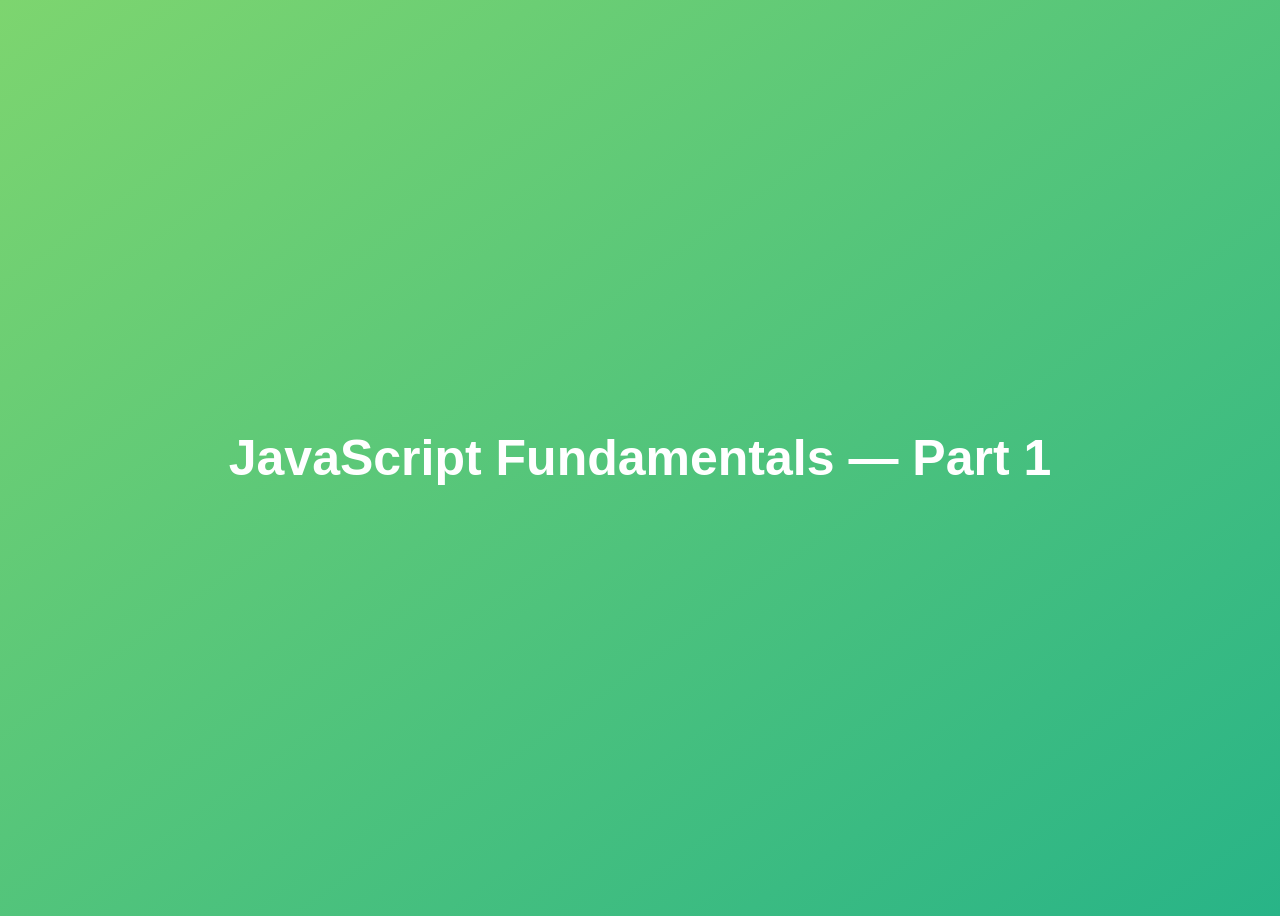
<file: 01-Fundamentals-Part-1/index.html>
<!DOCTYPE html>
<html lang="en">
  <head>
    <meta charset="UTF-8" />
    <meta name="viewport" content="width=device-width, initial-scale=1.0" />
    <meta http-equiv="X-UA-Compatible" content="ie=edge" />
    <title>JavaScript Fundamentals – Part 1</title>
    <style>
      body {
        height: 100vh;
        display: flex;
        align-items: center;
        background: linear-gradient(to top left, #28b487, #7dd56f);
      }
      h1 {
        font-family: sans-serif;
        font-size: 50px;
        line-height: 1.3;
        width: 100%;
        padding: 30px;
        text-align: center;
        color: white;
      }
    </style>
  </head>
  <body>
    <h1>JavaScript Fundamentals &mdash; Part 1</h1>

    <script src="script.js"></script>
  </body>
</html>
</file>
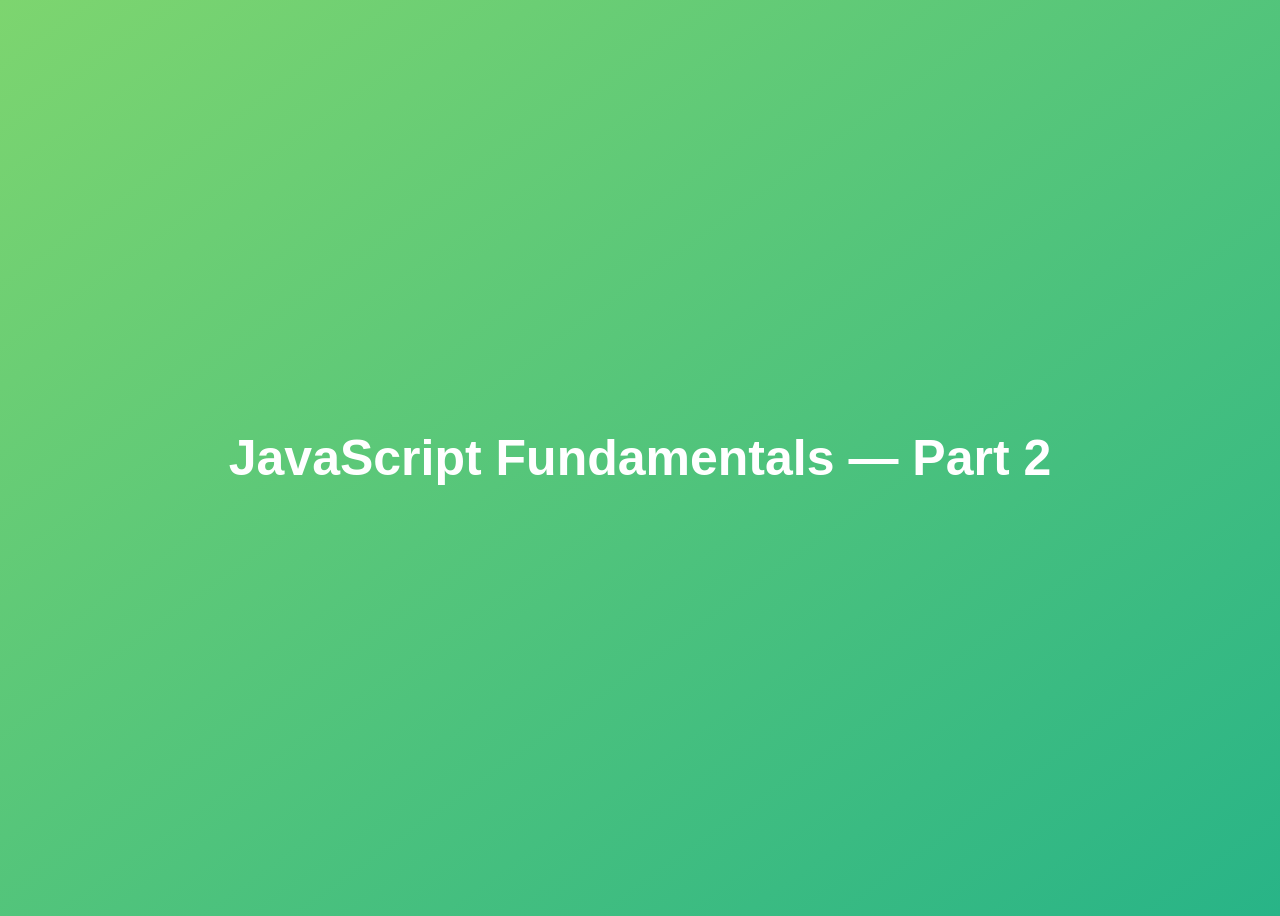
<file: 02-Fundamentals-Part-2/index.html>
<!DOCTYPE html>
<html lang="en">
  <head>
    <meta charset="UTF-8" />
    <meta name="viewport" content="width=device-width, initial-scale=1.0" />
    <meta http-equiv="X-UA-Compatible" content="ie=edge" />
    <title>JavaScript Fundamentals – Part 2</title>
    <style>
      body {
        height: 100vh;
        display: flex;
        align-items: center;
        background: linear-gradient(to top left, #28b487, #7dd56f);
      }
      h1 {
        font-family: sans-serif;
        font-size: 50px;
        line-height: 1.3;
        width: 100%;
        padding: 30px;
        text-align: center;
        color: white;
      }
    </style>
  </head>
  <body>
    <h1>JavaScript Fundamentals &mdash; Part 2</h1>
    <script src="script.js"></script>
  </body>
</html>
</file>
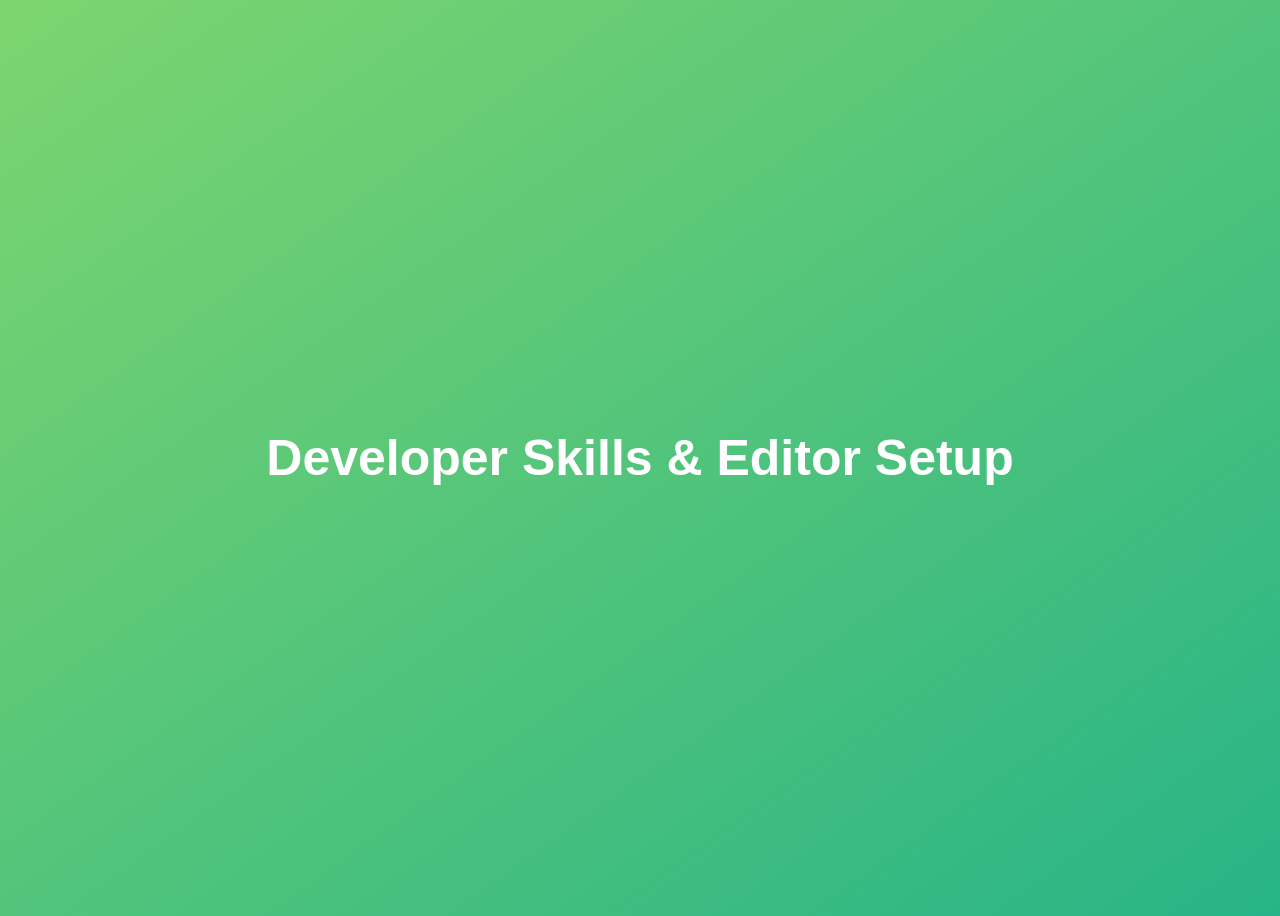
<file: 03-Developer-Skills/index.html>
<!DOCTYPE html>
<html lang="en">
  <head>
    <meta charset="UTF-8" />
    <meta name="viewport" content="width=device-width, initial-scale=1.0" />
    <meta http-equiv="X-UA-Compatible" content="ie=edge" />
    <title>Developer Skills & Editor Setup</title>
    <style>
      body {
        height: 100vh;
        display: flex;
        align-items: center;
        background: linear-gradient(to top left, #28b487, #7dd56f);
      }
      h1 {
        font-family: sans-serif;
        font-size: 50px;
        line-height: 1.3;
        width: 100%;
        padding: 30px;
        text-align: center;
        color: white;
      }
    </style>
  </head>
  <body>
    <h1>Developer Skills & Editor Setup</h1>

    <script src="script.js"></script>
  </body>
</html>
</file>
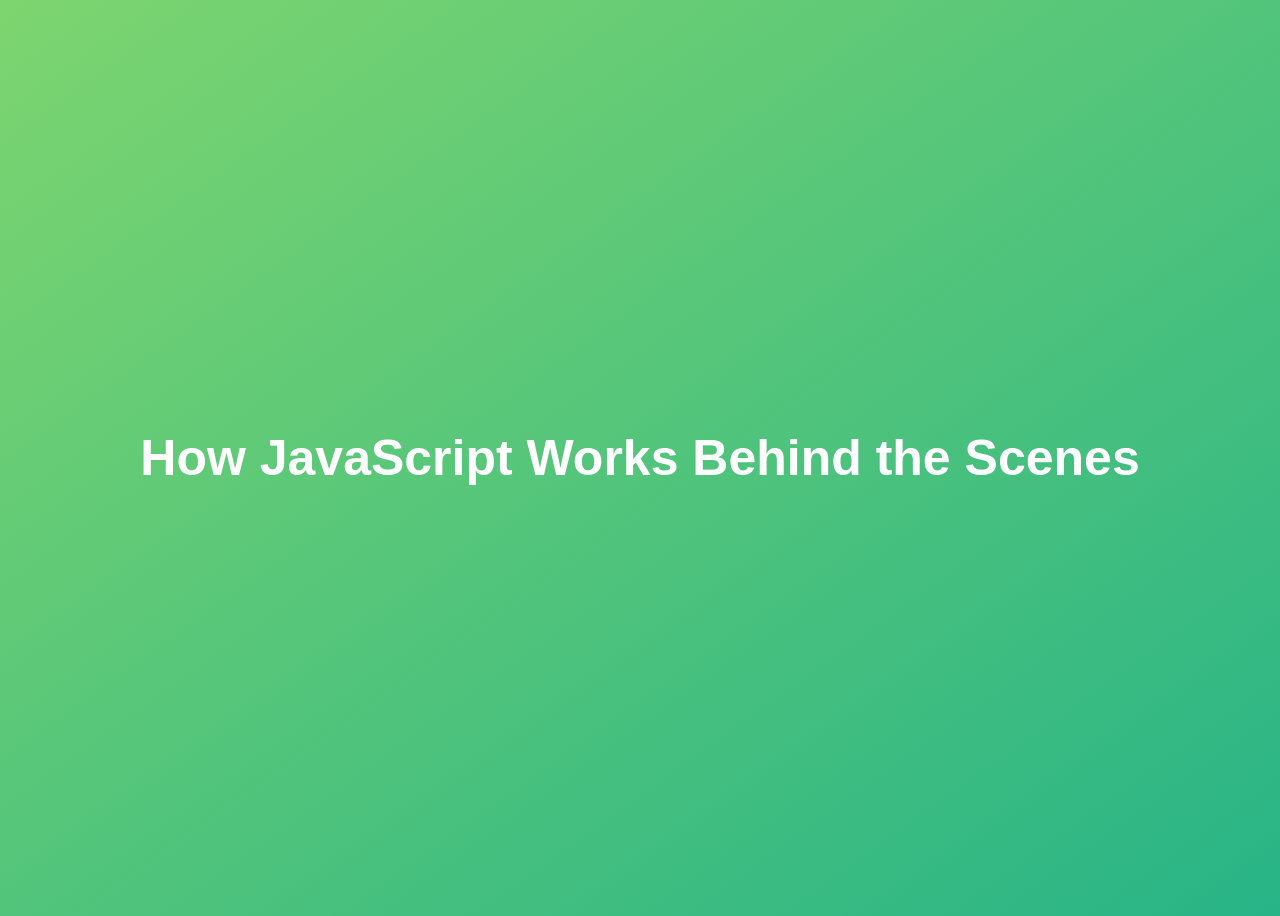
<file: 05-Behind-the-Scenes/index.html>
<!DOCTYPE html>
<html lang="en">
  <head>
    <meta charset="UTF-8" />
    <meta name="viewport" content="width=device-width, initial-scale=1.0" />
    <meta http-equiv="X-UA-Compatible" content="ie=edge" />
    <title>How JavaScript Works Behind the Scenes</title>
    <style>
      body {
        height: 100vh;
        display: flex;
        align-items: center;
        background: linear-gradient(to top left, #28b487, #7dd56f);
      }
      h1 {
        font-family: sans-serif;
        font-size: 50px;
        line-height: 1.3;
        width: 100%;
        padding: 30px;
        text-align: center;
        color: white;
      }
    </style>
  </head>
  <body>
    <h1>How JavaScript Works Behind the Scenes</h1>
    <script src="script.js"></script>
  </body>
</html>
</file>
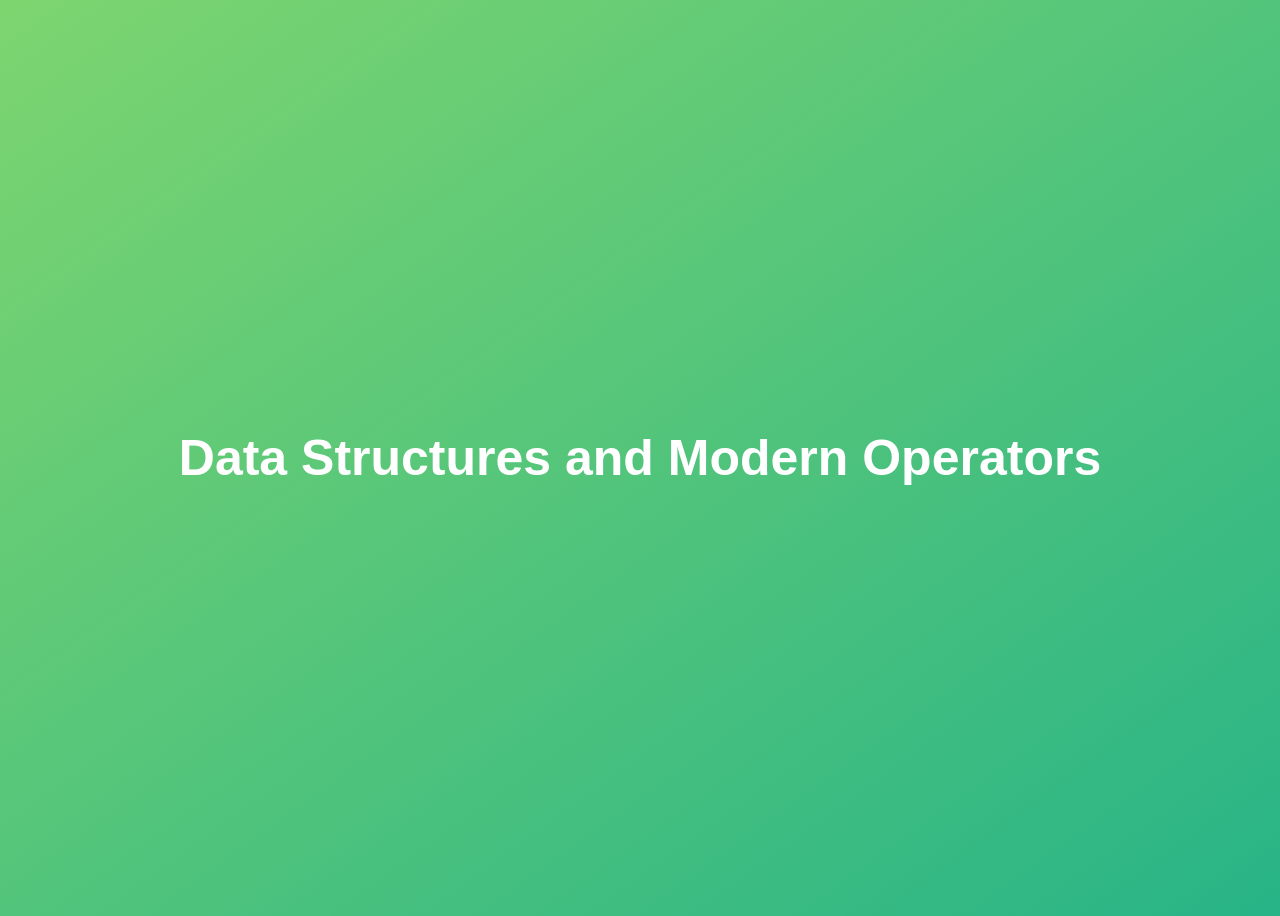
<file: 06-Data-Structures-Operators/index.html>
<!DOCTYPE html>
<html lang="en">
  <head>
    <meta charset="UTF-8" />
    <meta name="viewport" content="width=device-width, initial-scale=1.0" />
    <meta http-equiv="X-UA-Compatible" content="ie=edge" />
    <title>Data Structures and Modern Operators</title>
    <style>
      body {
        height: 100vh;
        display: flex;
        align-items: center;
        background: linear-gradient(to top left, #28b487, #7dd56f);
      }
      h1 {
        font-family: sans-serif;
        font-size: 50px;
        line-height: 1.3;
        width: 100%;
        padding: 30px;
        text-align: center;
        color: white;
      }
      button {
        width: 50px;
        height: 20px;
        margin: 10px;
      }
      textarea {
        width: 300px;
        height: 100px;
      }
    </style>
  </head>
  <body>
    <h1>Data Structures and Modern Operators</h1>

    <script src="./13-map-operations.js"></script>
  </body>
</html>
</file>
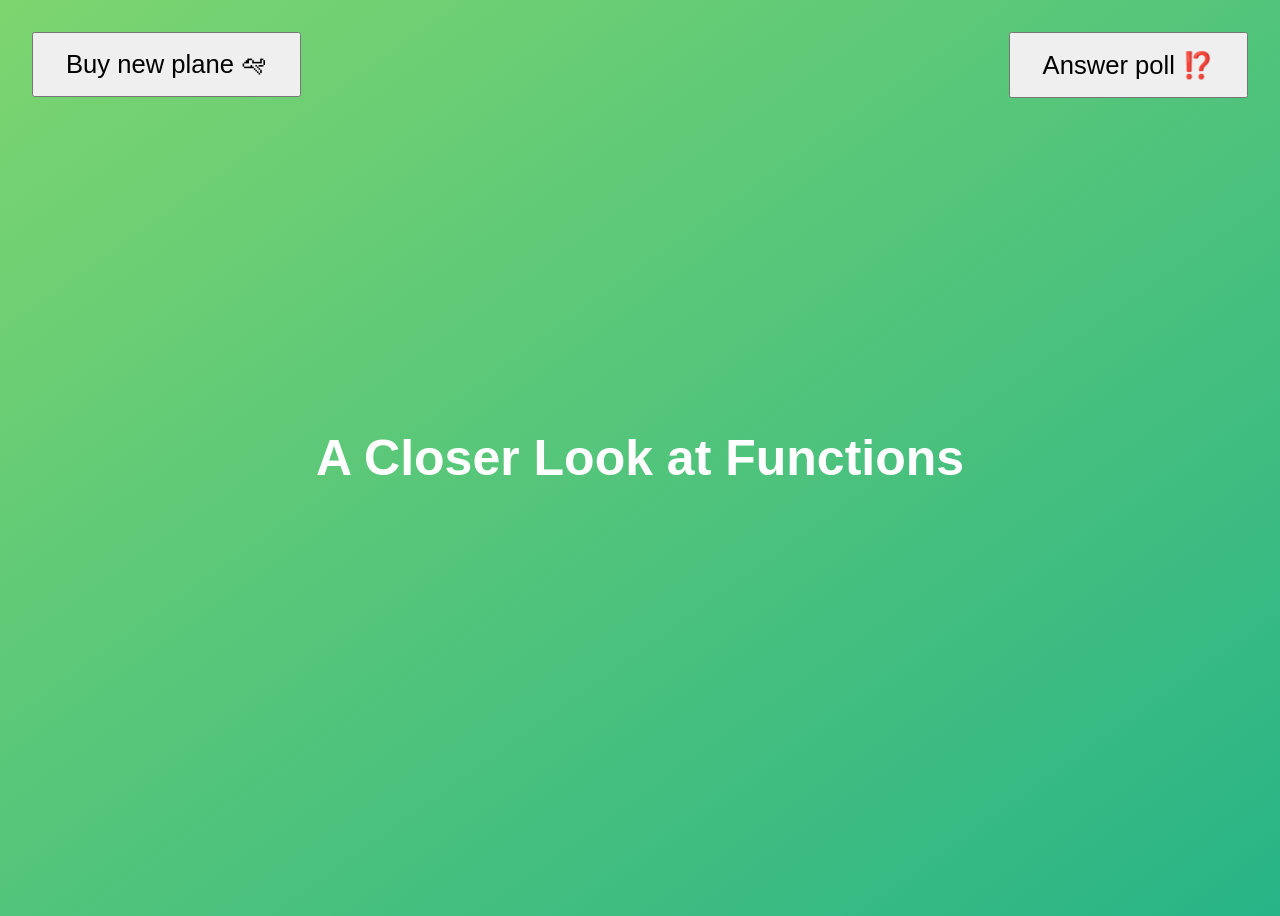
<file: 07-Closer-Look-Function/index.html>
<!DOCTYPE html>
<html lang="en">
  <head>
    <meta charset="UTF-8" />
    <meta name="viewport" content="width=device-width, initial-scale=1.0" />
    <meta http-equiv="X-UA-Compatible" content="ie=edge" />
    <title>A Closer Look at Functions</title>
    <style>
      body {
        height: 100vh;
        display: flex;
        align-items: center;
        background: linear-gradient(to top left, #28b487, #7dd56f);
      }
      h1 {
        font-family: sans-serif;
        font-size: 50px;
        line-height: 1.3;
        width: 100%;
        padding: 30px;
        text-align: center;
        color: white;
      }
      .buy,
      .poll {
        font-size: 1.6rem;
        padding: 1rem 2rem;
        position: absolute;
        top: 2rem;
      }
      .buy {
        left: 2rem;
      }
      .poll {
        right: 2rem;
      }
    </style>
  </head>
  <body>
    <h1>A Closer Look at Functions</h1>
    <button class="buy">Buy new plane 🛩</button>
    <button class="poll">Answer poll ⁉️</button>
    <script src="script.js"></script>
  </body>
</html>
</file>
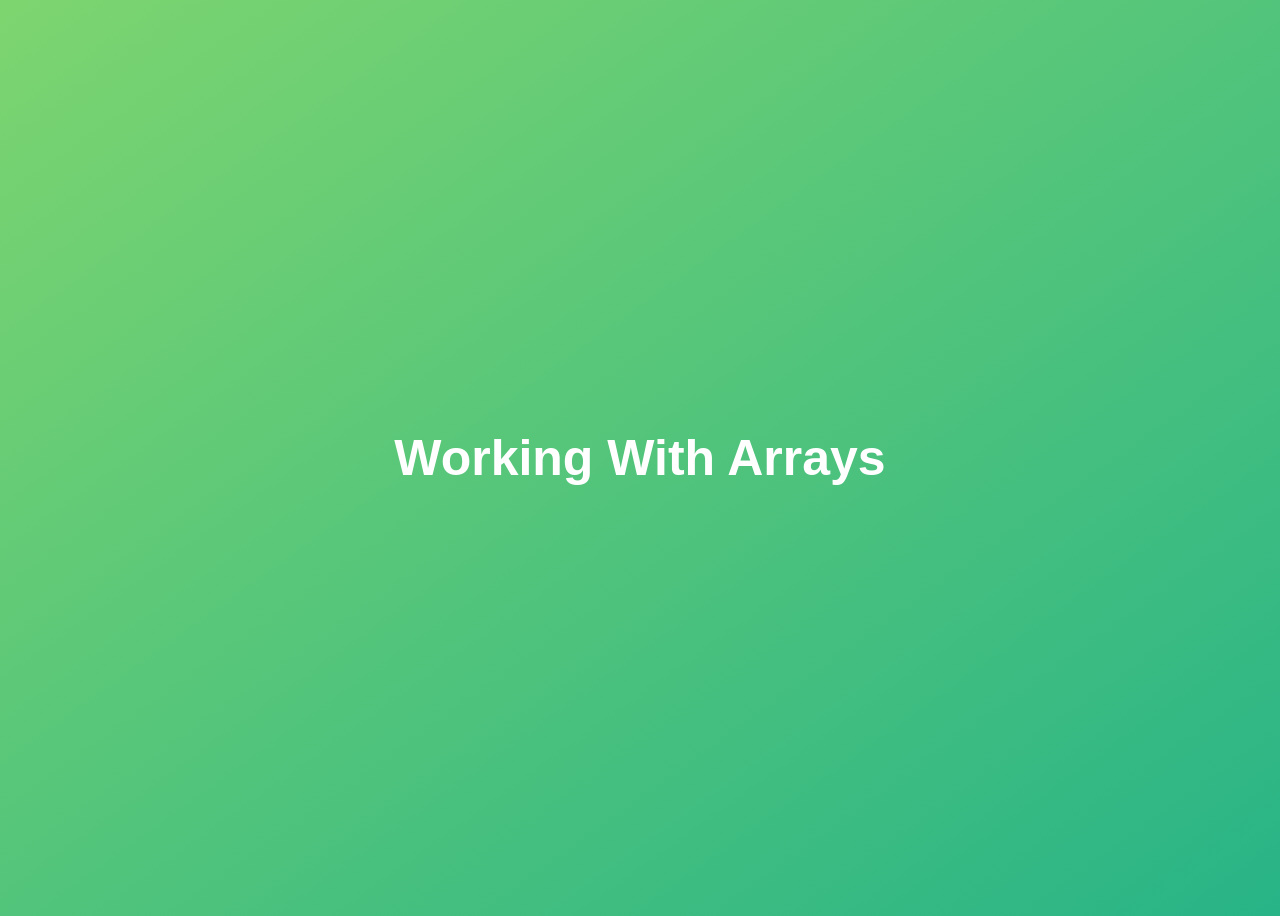
<file: 08-Working-With-Arrays/index.html>
<!DOCTYPE html>
<html lang="en">
  <head>
    <meta charset="UTF-8" />
    <meta name="viewport" content="width=device-width, initial-scale=1.0" />
    <meta http-equiv="X-UA-Compatible" content="ie=edge" />

    <title>Working With Arrays</title>
    <style>
      body {
        height: 100vh;
        display: flex;
        align-items: center;
        background: linear-gradient(to top left, #28b487, #7dd56f);
      }
      h1 {
        font-family: sans-serif;
        font-size: 50px;
        line-height: 1.3;
        width: 100%;
        padding: 30px;
        text-align: center;
        color: white;
      }
      .buy,
      .poll {
        font-size: 1.6rem;
        padding: 1rem 2rem;
        position: absolute;
        top: 2rem;
      }
      .buy {
        left: 2rem;
      }
      .poll {
        right: 2rem;
      }
    </style>
  </head>
  <body>
    <h1>Working With Arrays</h1>

    <script src="script.js"></script>
  </body>
</html>
</file>
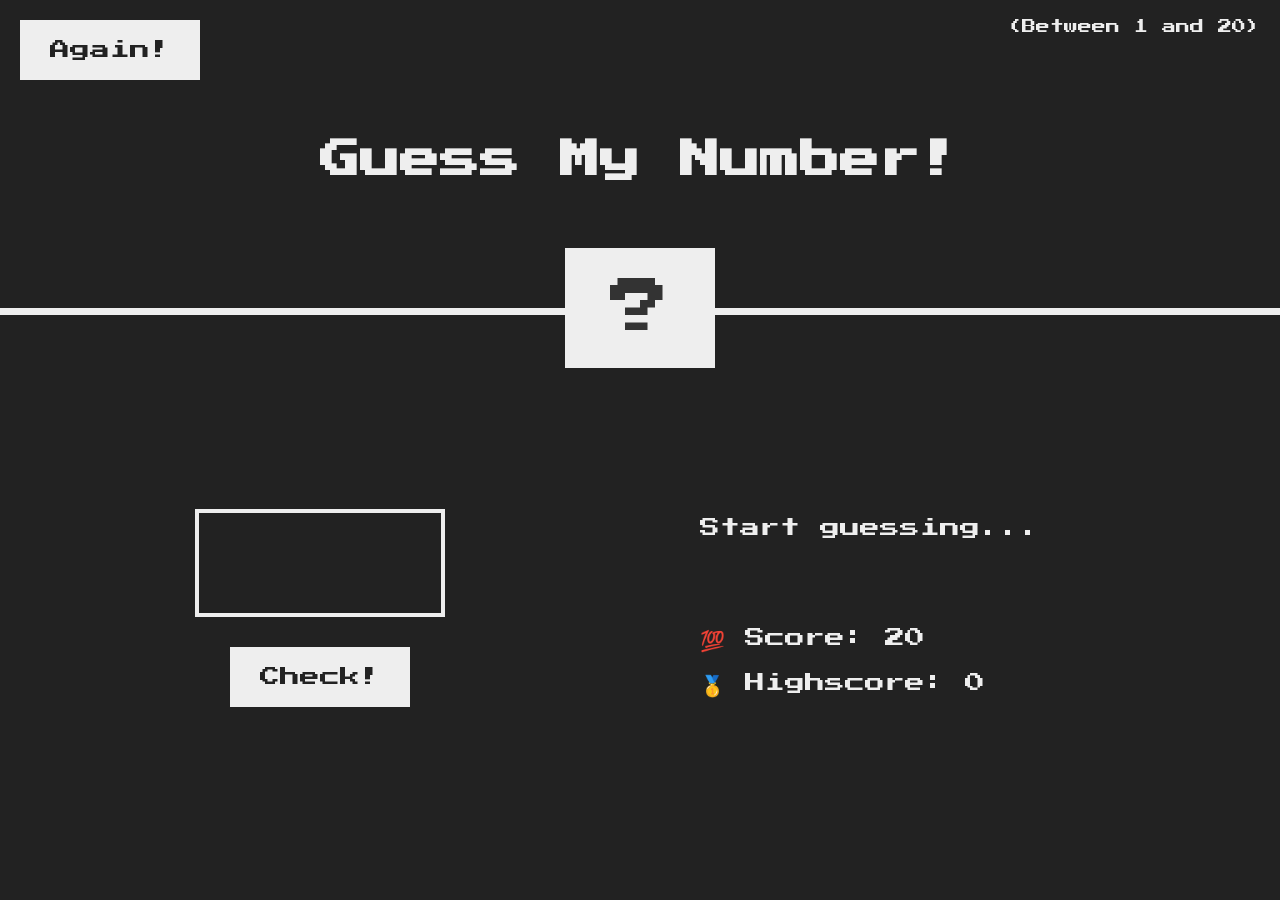
<file: 04-DOM-and-Events/01-Guessing-Numbar/index.html>
<!DOCTYPE html>
<html lang="en">
  <head>
    <meta charset="UTF-8" />
    <meta name="viewport" content="width=device-width, initial-scale=1.0" />
    <meta http-equiv="X-UA-Compatible" content="ie=edge" />
    <link rel="stylesheet" href="style.css" />
    <title>Guess My Number!</title>
  </head>
  <body>
    <header>
      <h1>Guess My Number!</h1>
      <p class="between">(Between 1 and 20)</p>
      <button class="btn again">Again!</button>
      <div class="number">?</div>
    </header>
    <main>
      <section class="left">
        <input type="number" class="guess" />
        <button class="btn check">Check!</button>
      </section>
      <section class="right">
        <p class="message">Start guessing...</p>
        <p class="label-score">💯 Score: <span class="score">20</span></p>
        <p class="label-highscore">
          🥇 Highscore: <span class="highscore">0</span>
        </p>
      </section>
    </main>
    <script src="script.js"></script>
  </body>
</html>
</file>
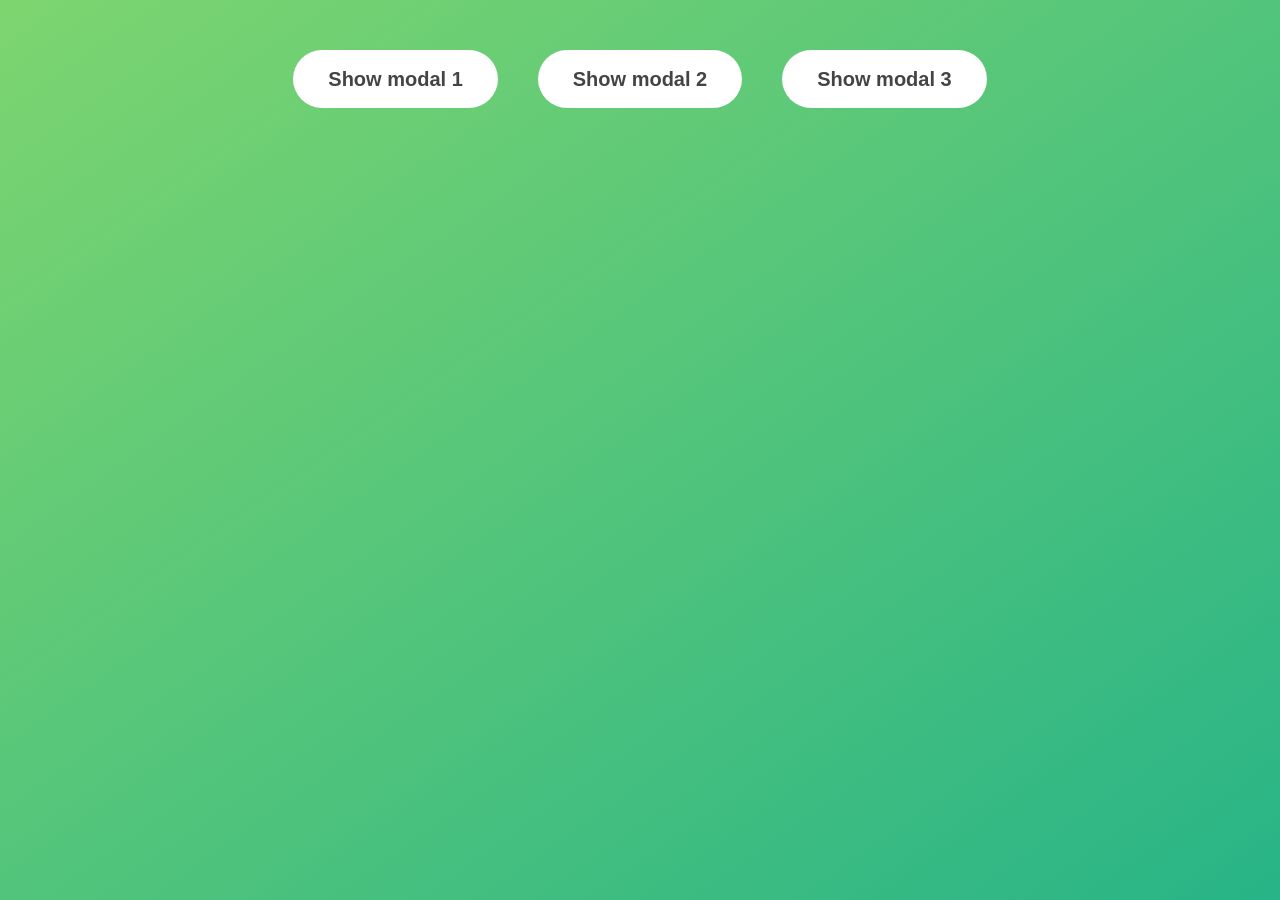
<file: 04-DOM-and-Events/02-Modal-Window/index.html>
<!DOCTYPE html>
<html lang="en">
  <head>
    <meta charset="UTF-8" />
    <meta name="viewport" content="width=device-width, initial-scale=1.0" />
    <meta http-equiv="X-UA-Compatible" content="ie=edge" />
    <link rel="stylesheet" href="style.css" />
    <title>Modal window</title>
  </head>
  <body>
    <button class="show-modal">Show modal 1</button>
    <button class="show-modal">Show modal 2</button>
    <button class="show-modal">Show modal 3</button>

    <div class="modal hidden">
      <button class="close-modal">&times;</button>
      <h1>I'm a modal window 😍</h1>
      <p>
        Lorem ipsum dolor sit amet, consectetur adipisicing elit, sed do eiusmod
        tempor incididunt ut labore et dolore magna aliqua. Ut enim ad minim
        veniam, quis nostrud exercitation ullamco laboris nisi ut aliquip ex ea
        commodo consequat. Duis aute irure dolor in reprehenderit in voluptate
        velit esse cillum dolore eu fugiat nulla pariatur. Excepteur sint
        occaecat cupidatat non proident, sunt in culpa qui officia deserunt
        mollit anim id est laborum.
      </p>
    </div>
    <div class="overlay hidden"></div>

    <script src="script.js"></script>
  </body>
</html>
</file>
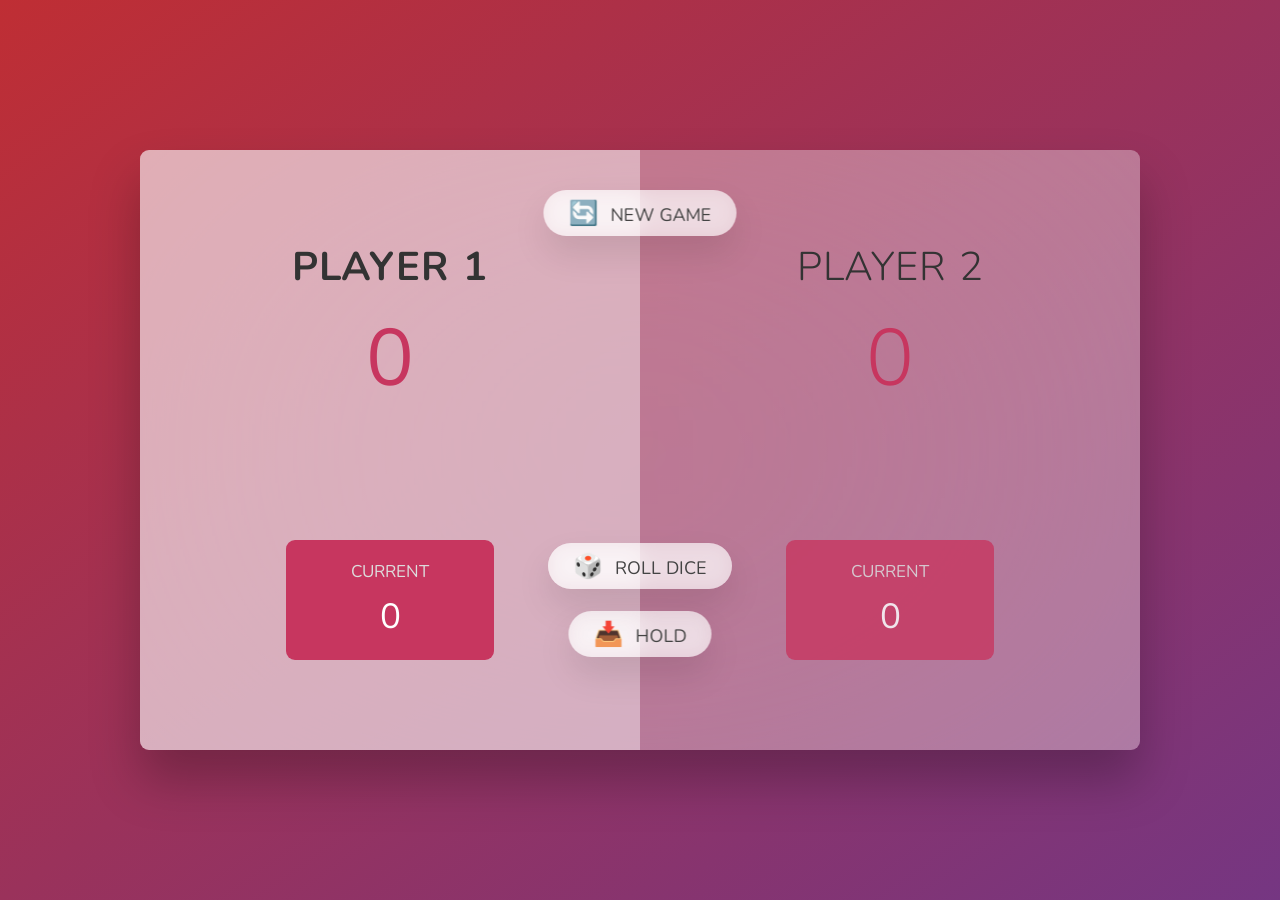
<file: 04-DOM-and-Events/03-Pig-Dice-Game/index.html>
<!DOCTYPE html>
<html lang="en">
  <head>
    <meta charset="UTF-8" />
    <meta name="viewport" content="width=device-width, initial-scale=1.0" />
    <meta http-equiv="X-UA-Compatible" content="ie=edge" />
    <link rel="stylesheet" href="style.css" />
    <title>Pig Game</title>
  </head>
  <body>
    <main>
      <section class="player player--0 player--active">
        <h2 class="name" id="name--0">Player 1</h2>
        <p class="score" id="score--0">43</p>
        <div class="current">
          <p class="current-label">Current</p>
          <p class="current-score" id="current--0">0</p>
        </div>
      </section>
      <section class="player player--1">
        <h2 class="name" id="name--1">Player 2</h2>
        <p class="score" id="score--1">24</p>
        <div class="current">
          <p class="current-label">Current</p>
          <p class="current-score" id="current--1">0</p>
        </div>
      </section>

      <img src="./assets/dice/dice-5.png" alt="Playing dice" class="dice" />
      <button class="btn btn--new">🔄 New game</button>
      <button class="btn btn--roll">🎲 Roll dice</button>
      <button class="btn btn--hold">📥 Hold</button>
    </main>
    <script src="script.js"></script>
  </body>
</html>
</file>
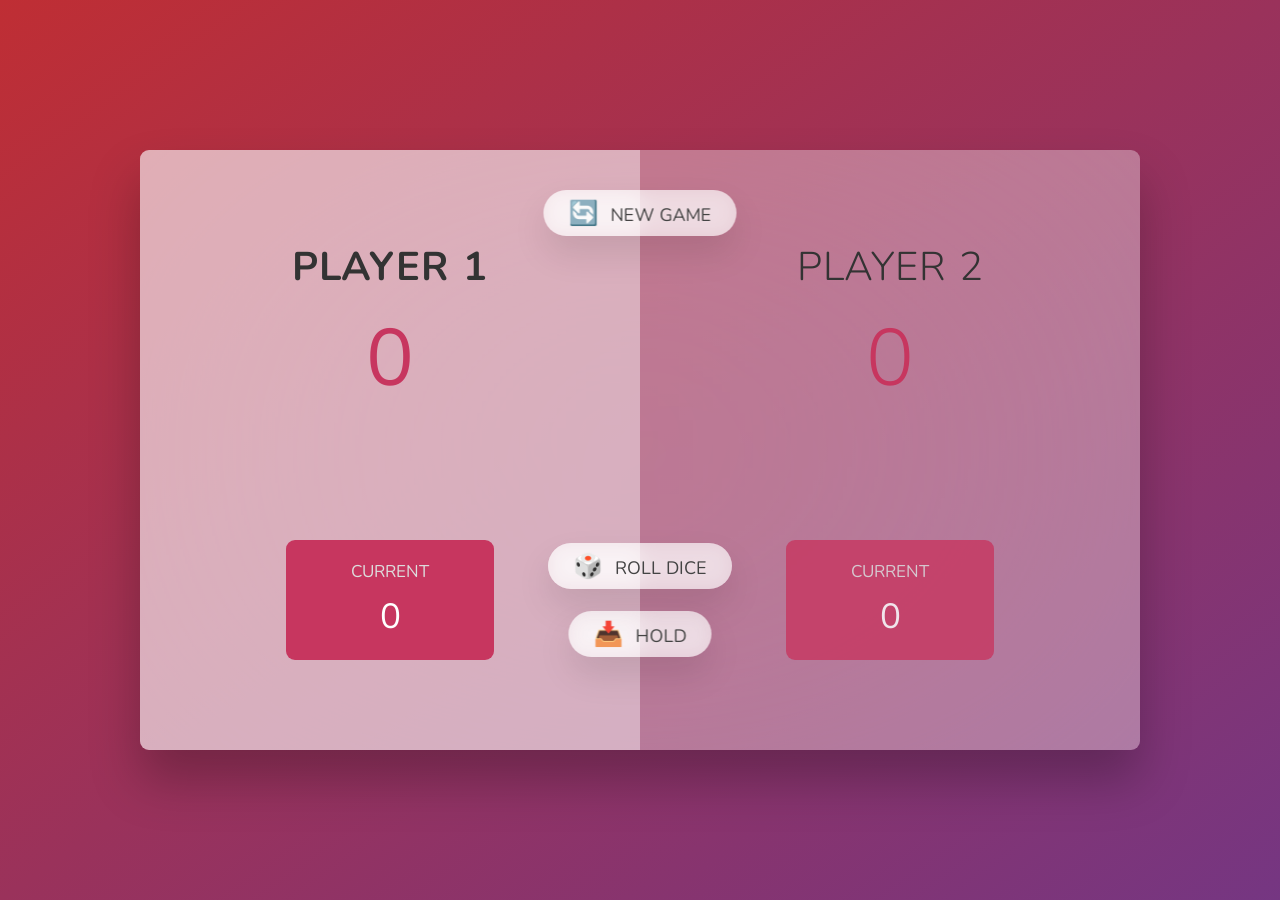
<file: 04-DOM-and-Events/03-Pig-Game/index.html>
<!DOCTYPE html>
<html lang="en">
  <head>
    <meta charset="UTF-8" />
    <meta name="viewport" content="width=device-width, initial-scale=1.0" />
    <meta http-equiv="X-UA-Compatible" content="ie=edge" />
    <link rel="stylesheet" href="style.css" />
    <title>Pig Game</title>
  </head>
  <body>
    <main>
      <section class="player player--0 player--active">
        <h2 class="name" id="name--0">Player 1</h2>
        <p class="score" id="score--0">43</p>
        <div class="current">
          <p class="current-label">Current</p>
          <p class="current-score" id="current--0">0</p>
        </div>
      </section>
      <section class="player player--1">
        <h2 class="name" id="name--1">Player 2</h2>
        <p class="score" id="score--1">24</p>
        <div class="current">
          <p class="current-label">Current</p>
          <p class="current-score" id="current--1">0</p>
        </div>
      </section>

      <img src="./assets/dice/dice-5.png" alt="Playing dice" class="dice" />
      <button class="btn btn--new">🔄 New game</button>
      <button class="btn btn--roll">🎲 Roll dice</button>
      <button class="btn btn--hold">📥 Hold</button>
    </main>
    <script src="script.js"></script>
  </body>
</html>
</file>
<file: 04-DOM-and-Events/01-Guessing-Numbar/style.css>
@import url('https://fonts.googleapis.com/css?family=Press+Start+2P&display=swap');

* {
  margin: 0;
  padding: 0;
  box-sizing: inherit;
}

html {
  font-size: 62.5%;
  box-sizing: border-box;
}

body {
  font-family: 'Press Start 2P', sans-serif;
  color: #eee;
  background-color: #222;
  /* background-color: #60b347; */
}

/* LAYOUT */
header {
  position: relative;
  height: 35vh;
  border-bottom: 7px solid #eee;
}

main {
  height: 65vh;
  color: #eee;
  display: flex;
  align-items: center;
  justify-content: space-around;
}

.left {
  width: 52rem;
  display: flex;
  flex-direction: column;
  align-items: center;
}

.right {
  width: 52rem;
  font-size: 2rem;
}

/* ELEMENTS STYLE */
h1 {
  font-size: 4rem;
  text-align: center;
  position: absolute;
  width: 100%;
  top: 52%;
  left: 50%;
  transform: translate(-50%, -50%);
}

.number {
  background: #eee;
  color: #333;
  font-size: 6rem;
  width: 15rem;
  padding: 3rem 0rem;
  text-align: center;
  position: absolute;
  bottom: 0;
  left: 50%;
  transform: translate(-50%, 50%);
}

.between {
  font-size: 1.4rem;
  position: absolute;
  top: 2rem;
  right: 2rem;
}

.again {
  position: absolute;
  top: 2rem;
  left: 2rem;
}

.guess {
  background: none;
  border: 4px solid #eee;
  font-family: inherit;
  color: inherit;
  font-size: 5rem;
  padding: 2.5rem;
  width: 25rem;
  text-align: center;
  display: block;
  margin-bottom: 3rem;
}

.btn {
  border: none;
  background-color: #eee;
  color: #222;
  font-size: 2rem;
  font-family: inherit;
  padding: 2rem 3rem;
  cursor: pointer;
}

.btn:hover {
  background-color: #ccc;
}

.message {
  margin-bottom: 8rem;
  height: 3rem;
}

.label-score {
  margin-bottom: 2rem;
}
</file>
<file: 04-DOM-and-Events/02-Modal-Window/style.css>
* {
  margin: 0;
  padding: 0;
  box-sizing: inherit;
}

html {
  font-size: 62.5%;
  box-sizing: border-box;
}

body {
  font-family: sans-serif;
  color: #333;
  line-height: 1.5;
  height: 100vh;
  position: relative;
  display: flex;
  align-items: flex-start;
  justify-content: center;
  background: linear-gradient(to top left, #28b487, #7dd56f);
}

.show-modal {
  font-size: 2rem;
  font-weight: 600;
  padding: 1.75rem 3.5rem;
  margin: 5rem 2rem;
  border: none;
  background-color: #fff;
  color: #444;
  border-radius: 10rem;
  cursor: pointer;
}

.close-modal {
  position: absolute;
  top: 1.2rem;
  right: 2rem;
  font-size: 5rem;
  color: #333;
  cursor: pointer;
  border: none;
  background: none;
}

h1 {
  font-size: 2.5rem;
  margin-bottom: 2rem;
}

p {
  font-size: 1.8rem;
}

/* -------------------------- */
/* CLASSES TO MAKE MODAL WORK */
.hidden {
  display: none;
}

.modal {
  position: absolute;
  top: 50%;
  left: 50%;
  transform: translate(-50%, -50%);
  width: 70%;

  background-color: white;
  padding: 6rem;
  border-radius: 5px;
  box-shadow: 0 3rem 5rem rgba(0, 0, 0, 0.3);
  z-index: 10;
}

.overlay {
  position: absolute;
  top: 0;
  left: 0;
  width: 100%;
  height: 100%;
  background-color: rgba(0, 0, 0, 0.6);
  backdrop-filter: blur(3px);
  z-index: 5;
}
</file>
<file: 04-DOM-and-Events/03-Pig-Dice-Game/style.css>
@import url('https://fonts.googleapis.com/css2?family=Nunito&display=swap');

* {
  margin: 0;
  padding: 0;
  box-sizing: inherit;
}

html {
  font-size: 62.5%;
  box-sizing: border-box;
}

body {
  font-family: 'Nunito', sans-serif;
  font-weight: 400;
  height: 100vh;
  color: #333;
  background-image: linear-gradient(to top left, #753682 0%, #bf2e34 100%);
  display: flex;
  align-items: center;
  justify-content: center;
}

/* LAYOUT */
main {
  position: relative;
  width: 100rem;
  height: 60rem;
  background-color: rgba(255, 255, 255, 0.35);
  backdrop-filter: blur(200px);
  filter: blur();
  box-shadow: 0 3rem 5rem rgba(0, 0, 0, 0.25);
  border-radius: 9px;
  overflow: hidden;
  display: flex;
}

.player {
  flex: 50%;
  padding: 9rem;
  display: flex;
  flex-direction: column;
  align-items: center;
  transition: all 0.75s;
}

/* ELEMENTS */
.name {
  position: relative;
  font-size: 4rem;
  text-transform: uppercase;
  letter-spacing: 1px;
  word-spacing: 2px;
  font-weight: 300;
  margin-bottom: 1rem;
}

.score {
  font-size: 8rem;
  font-weight: 300;
  color: #c7365f;
  margin-bottom: auto;
}

.player--active {
  background-color: rgba(255, 255, 255, 0.4);
}
.player--active .name {
  font-weight: 700;
}
.player--active .score {
  font-weight: 400;
}

.player--active .current {
  opacity: 1;
}

.current {
  background-color: #c7365f;
  opacity: 0.8;
  border-radius: 9px;
  color: #fff;
  width: 65%;
  padding: 2rem;
  text-align: center;
  transition: all 0.75s;
}

.current-label {
  text-transform: uppercase;
  margin-bottom: 1rem;
  font-size: 1.7rem;
  color: #ddd;
}

.current-score {
  font-size: 3.5rem;
}

/* ABSOLUTE POSITIONED ELEMENTS */
.btn {
  position: absolute;
  left: 50%;
  transform: translateX(-50%);
  color: #444;
  background: none;
  border: none;
  font-family: inherit;
  font-size: 1.8rem;
  text-transform: uppercase;
  cursor: pointer;
  font-weight: 400;
  transition: all 0.2s;

  background-color: white;
  background-color: rgba(255, 255, 255, 0.6);
  backdrop-filter: blur(10px);

  padding: 0.7rem 2.5rem;
  border-radius: 50rem;
  box-shadow: 0 1.75rem 3.5rem rgba(0, 0, 0, 0.1);
}

.btn::first-letter {
  font-size: 2.4rem;
  display: inline-block;
  margin-right: 0.7rem;
}

.btn--new {
  top: 4rem;
}
.btn--roll {
  top: 39.3rem;
}
.btn--hold {
  top: 46.1rem;
}

.btn:active {
  transform: translate(-50%, 3px);
  box-shadow: 0 1rem 2rem rgba(0, 0, 0, 0.15);
}

.btn:focus {
  outline: none;
}

.dice {
  position: absolute;
  left: 50%;
  top: 16.5rem;
  transform: translateX(-50%);
  height: 10rem;
  box-shadow: 0 2rem 5rem rgba(0, 0, 0, 0.2);
}

.player--winner {
  background-color: #2f2f2f;
}

.player--winner .name {
  font-weight: 700;
  color: #c7365f;
}

.hidden {
  display: none;
}
</file>
<file: 04-DOM-and-Events/03-Pig-Game/style.css>
@import url('https://fonts.googleapis.com/css2?family=Nunito&display=swap');

* {
  margin: 0;
  padding: 0;
  box-sizing: inherit;
}

html {
  font-size: 62.5%;
  box-sizing: border-box;
}

body {
  font-family: 'Nunito', sans-serif;
  font-weight: 400;
  height: 100vh;
  color: #333;
  background-image: linear-gradient(to top left, #753682 0%, #bf2e34 100%);
  display: flex;
  align-items: center;
  justify-content: center;
}

/* LAYOUT */
main {
  position: relative;
  width: 100rem;
  height: 60rem;
  background-color: rgba(255, 255, 255, 0.35);
  backdrop-filter: blur(200px);
  filter: blur();
  box-shadow: 0 3rem 5rem rgba(0, 0, 0, 0.25);
  border-radius: 9px;
  overflow: hidden;
  display: flex;
}

.player {
  flex: 50%;
  padding: 9rem;
  display: flex;
  flex-direction: column;
  align-items: center;
  transition: all 0.75s;
}

/* ELEMENTS */
.name {
  position: relative;
  font-size: 4rem;
  text-transform: uppercase;
  letter-spacing: 1px;
  word-spacing: 2px;
  font-weight: 300;
  margin-bottom: 1rem;
}

.score {
  font-size: 8rem;
  font-weight: 300;
  color: #c7365f;
  margin-bottom: auto;
}

.player--active {
  background-color: rgba(255, 255, 255, 0.4);
}
.player--active .name {
  font-weight: 700;
}
.player--active .score {
  font-weight: 400;
}

.player--active .current {
  opacity: 1;
}

.current {
  background-color: #c7365f;
  opacity: 0.8;
  border-radius: 9px;
  color: #fff;
  width: 65%;
  padding: 2rem;
  text-align: center;
  transition: all 0.75s;
}

.current-label {
  text-transform: uppercase;
  margin-bottom: 1rem;
  font-size: 1.7rem;
  color: #ddd;
}

.current-score {
  font-size: 3.5rem;
}

/* ABSOLUTE POSITIONED ELEMENTS */
.btn {
  position: absolute;
  left: 50%;
  transform: translateX(-50%);
  color: #444;
  background: none;
  border: none;
  font-family: inherit;
  font-size: 1.8rem;
  text-transform: uppercase;
  cursor: pointer;
  font-weight: 400;
  transition: all 0.2s;

  background-color: white;
  background-color: rgba(255, 255, 255, 0.6);
  backdrop-filter: blur(10px);

  padding: 0.7rem 2.5rem;
  border-radius: 50rem;
  box-shadow: 0 1.75rem 3.5rem rgba(0, 0, 0, 0.1);
}

.btn::first-letter {
  font-size: 2.4rem;
  display: inline-block;
  margin-right: 0.7rem;
}

.btn--new {
  top: 4rem;
}
.btn--roll {
  top: 39.3rem;
}
.btn--hold {
  top: 46.1rem;
}

.btn:active {
  transform: translate(-50%, 3px);
  box-shadow: 0 1rem 2rem rgba(0, 0, 0, 0.15);
}

.btn:focus {
  outline: none;
}

.dice {
  position: absolute;
  left: 50%;
  top: 16.5rem;
  transform: translateX(-50%);
  height: 10rem;
  box-shadow: 0 2rem 5rem rgba(0, 0, 0, 0.2);
}

.player--winner {
  background-color: #2f2f2f;
}

.player--winner .name {
  font-weight: 700;
  color: #c7365f;
}

.hidden {
  display: none;
}
</file>
